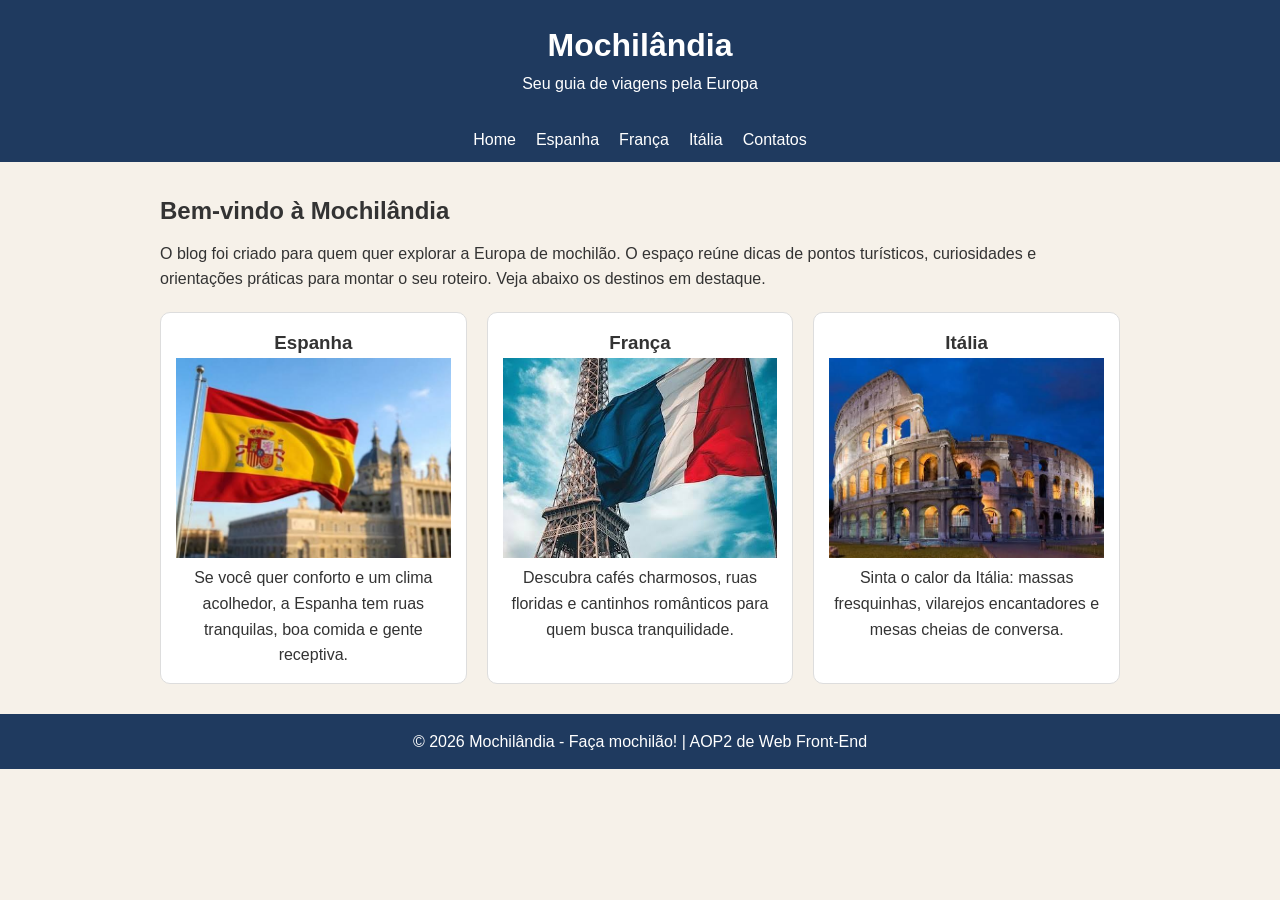
<file: index.html>
<!DOCTYPE html>
<html lang="pt-br">
<head>
    <meta charset="UTF-8">
    <meta name="viewport" content="width=device-width, initial-scale=1.0">
    <title>Mochilândia</title>
    <link rel="stylesheet" href="style.css">
</head>
<body>

    <header>
        <h1>Mochilândia</h1>
        <p>Seu guia de viagens pela Europa</p>
    </header>

    <nav>
        <ul>
            <li><a href="index.html">Home</a></li>
            <li><a href="espanha.html">Espanha</a></li>
            <li><a href="franca.html">França</a></li>
            <li><a href="italia.html">Itália</a></li>
            <li><a href="contato.html">Contatos</a></li>
        </ul>
    </nav>

    <main>
        <h2>Bem-vindo à Mochilândia</h2>
        <p>
            O blog foi criado para quem quer explorar a Europa de mochilão.
            O espaço reúne dicas de pontos turísticos, curiosidades e orientações
            práticas para montar o seu roteiro. Veja abaixo os destinos em destaque.
        </p>

        <div class="destaques">

            <section class="destaque">
                <h3>Espanha</h3>
                <a href="espanha.html">
                    <img src="img/espanha.jpg" alt="Bandeira da Espanha em frente ao Palácio Real de Madrid">
                </a>
                <p>
                    Se você quer conforto e um clima acolhedor, a Espanha tem ruas tranquilas, boa comida e gente receptiva.
                </p>
            </section>

            <section class="destaque">
                <h3>França</h3>
                <a href="franca.html">
                    <img src="img/franca.jpg" alt="Torre Eiffel em Paris">
                </a>
                <p>
                    Descubra cafés charmosos, ruas floridas e cantinhos românticos para quem busca tranquilidade.
                </p>
            </section>

            <section class="destaque">
                <h3>Itália</h3>
                <a href="italia.html">
                    <img src="img/italia.jpg" alt="Coliseu em Roma">
                </a>
                <p>
                    Sinta o calor da Itália: massas fresquinhas, vilarejos encantadores e mesas cheias de conversa.
                </p>
            </section>

        </div>
    </main>

    <footer>
        <p>
            © 2026 Mochilândia - Faça mochilão! | AOP2 de Web Front-End
        </p>
    </footer>

</body>
</html>
</file>
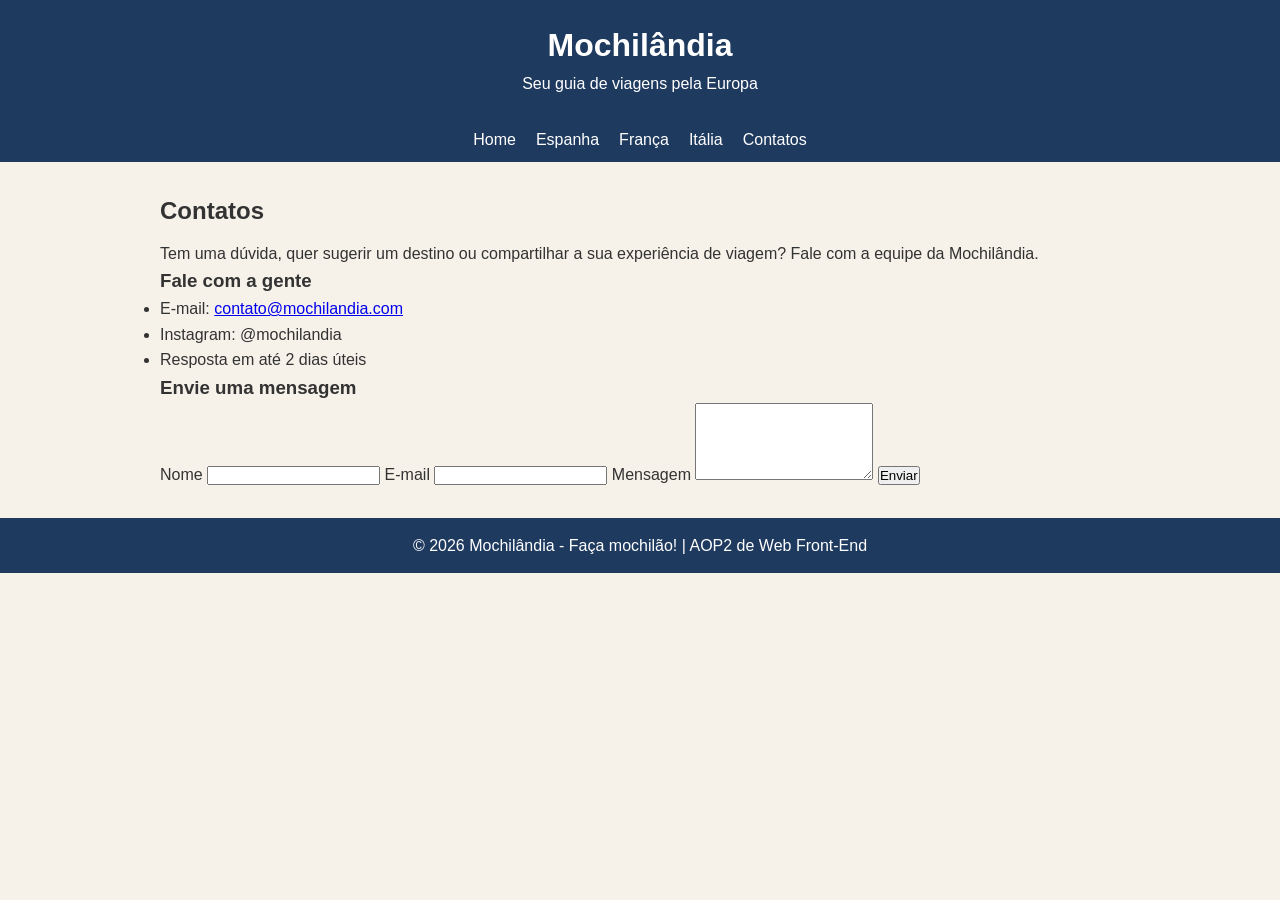
<file: contato.html>
<!DOCTYPE html>
<html lang="pt-br">
<head>
    <meta charset="UTF-8">
    <meta name="viewport" content="width=device-width, initial-scale=1.0">
    <title>Contatos - Mochilândia</title>
    <link rel="stylesheet" href="style.css">
</head>
<body>

    <header>
        <h1>Mochilândia</h1>
        <p>Seu guia de viagens pela Europa</p>
    </header>

    <nav>
        <ul>
            <li><a href="index.html">Home</a></li>
            <li><a href="espanha.html">Espanha</a></li>
            <li><a href="franca.html">França</a></li>
            <li><a href="italia.html">Itália</a></li>
            <li><a href="contato.html">Contatos</a></li>
        </ul>
    </nav>

    <main>
        <h2>Contatos</h2>
        <p>
            Tem uma dúvida, quer sugerir um destino ou compartilhar a sua experiência
            de viagem? Fale com a equipe da Mochilândia.
        </p>

        <section class="contato-info">
            <h3>Fale com a gente</h3>
            <ul>
                <li>E-mail: <a href="mailto:contato@mochilandia.com">contato@mochilandia.com</a></li>
                <li>Instagram: @mochilandia</li>
                <li>Resposta em até 2 dias úteis</li>
            </ul>
        </section>

        <section class="contato-form">
            <h3>Envie uma mensagem</h3>
            <form action="#" method="post">
                <label for="nome">Nome</label>
                <input type="text" id="nome" name="nome" required>

                <label for="email">E-mail</label>
                <input type="email" id="email" name="email" required>

                <label for="mensagem">Mensagem</label>
                <textarea id="mensagem" name="mensagem" rows="5" required></textarea>

                <button type="submit">Enviar</button>
            </form>
        </section>
    </main>

    <footer>
        <p>
            © 2026 Mochilândia - Faça mochilão! | AOP2 de Web Front-End
        </p>
    </footer>

</body>
</html>
</file>
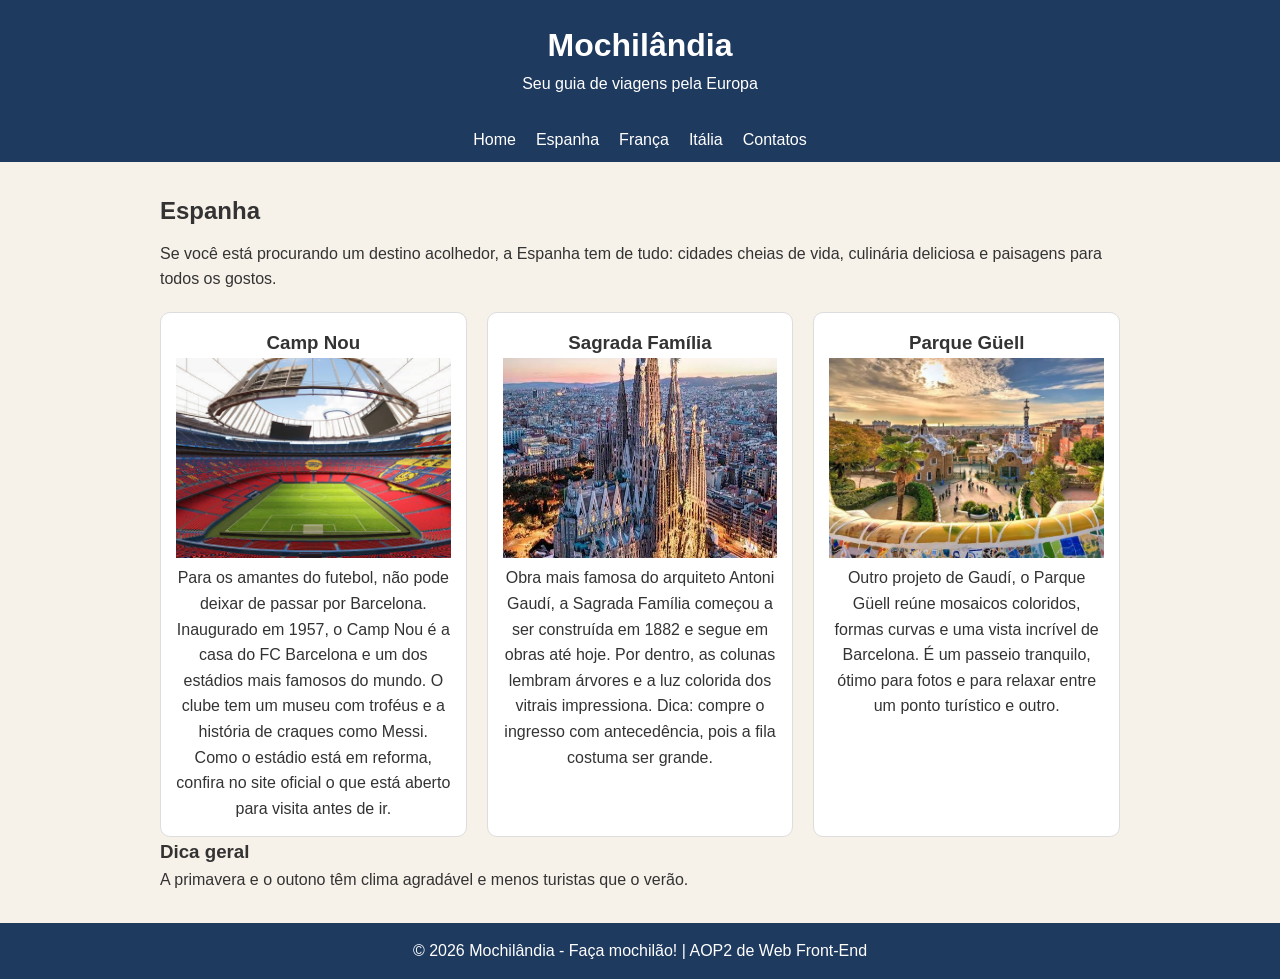
<file: espanha.html>
<!DOCTYPE html>
<html lang="pt-br">
<head>
    <meta charset="UTF-8">
    <meta name="viewport" content="width=device-width, initial-scale=1.0">
    <title>Espanha - Mochilândia</title>
    <link rel="stylesheet" href="style.css">
</head>
<body>

    <header>
        <h1>Mochilândia</h1>
        <p>Seu guia de viagens pela Europa</p>
    </header>

    <nav>
        <ul>
            <li><a href="index.html">Home</a></li>
            <li><a href="espanha.html">Espanha</a></li>
            <li><a href="franca.html">França</a></li>
            <li><a href="italia.html">Itália</a></li>
            <li><a href="contato.html">Contatos</a></li>
        </ul>
    </nav>

    <main>
        <h2>Espanha</h2>
        <p>
            Se você está procurando um destino acolhedor, a Espanha tem de tudo:
            cidades cheias de vida, culinária deliciosa e paisagens para todos os gostos.
        </p>

        <div class="destaques">

            <section class="destaque">
                <h3>Camp Nou</h3>
                <img src="img/campnou.jpg" alt="Estádio Camp Nou, casa do FC Barcelona">
                <p>
                    Para os amantes do futebol, não pode deixar de passar por Barcelona.
                    Inaugurado em 1957, o Camp Nou é a casa do FC Barcelona e um dos estádios
                    mais famosos do mundo. O clube tem um museu com troféus e a história de
                    craques como Messi. Como o estádio está em reforma, confira no site oficial
                    o que está aberto para visita antes de ir.
                </p>
            </section>

            <section class="destaque">
                <h3>Sagrada Família</h3>
                <img src="img/sagrada.jpg" alt="Basílica da Sagrada Família em Barcelona">
                <p>
                    Obra mais famosa do arquiteto Antoni Gaudí, a Sagrada Família começou a ser
                    construída em 1882 e segue em obras até hoje. Por dentro, as colunas lembram
                    árvores e a luz colorida dos vitrais impressiona. Dica: compre o ingresso com
                    antecedência, pois a fila costuma ser grande.
                </p>
            </section>

            <section class="destaque">
                <h3>Parque Güell</h3>
                <img src="img/parque.jpg" alt="Mosaicos coloridos no Parque Güell, em Barcelona">
                <p>
                    Outro projeto de Gaudí, o Parque Güell reúne mosaicos coloridos, formas curvas
                    e uma vista incrível de Barcelona. É um passeio tranquilo, ótimo para fotos e
                    para relaxar entre um ponto turístico e outro.
                </p>
            </section>

        </div>

        <h3>Dica geral</h3>
        <p>
            A primavera e o outono têm clima agradável e menos turistas que o verão.
        </p>
    </main>

    <footer>
        <p>
            © 2026 Mochilândia - Faça mochilão! | AOP2 de Web Front-End
        </p>
    </footer>

</body>
</html>
</file>
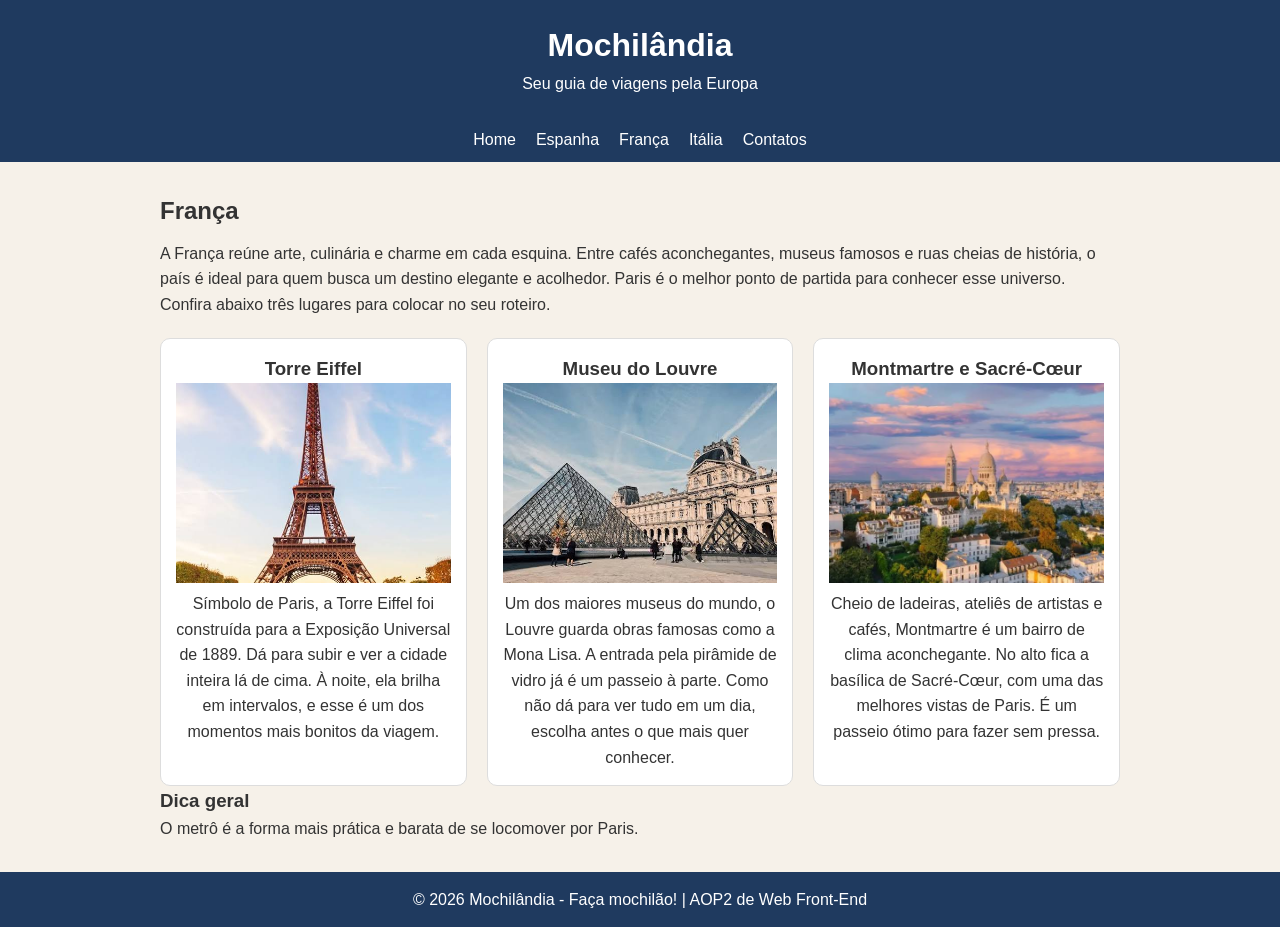
<file: franca.html>
<!DOCTYPE html>
<html lang="pt-br">
<head>
    <meta charset="UTF-8">
    <meta name="viewport" content="width=device-width, initial-scale=1.0">
    <title>França - Mochilândia</title>
    <link rel="stylesheet" href="style.css">
</head>
<body>

    <header>
        <h1>Mochilândia</h1>
        <p>Seu guia de viagens pela Europa</p>
    </header>

    <nav>
        <ul>
            <li><a href="index.html">Home</a></li>
            <li><a href="espanha.html">Espanha</a></li>
            <li><a href="franca.html">França</a></li>
            <li><a href="italia.html">Itália</a></li>
            <li><a href="contato.html">Contatos</a></li>
        </ul>
    </nav>

    <main>
        <h2>França</h2>
        <p>
            A França reúne arte, culinária e charme em cada esquina. Entre cafés aconchegantes, museus famosos e ruas cheias de história,
            o país é ideal para quem busca um destino elegante e acolhedor. Paris é o melhor ponto de partida para conhecer esse universo.
            Confira abaixo três lugares para colocar no seu roteiro.
        </p>

        <div class="destaques">

            <section class="destaque">
                <h3>Torre Eiffel</h3>
                <img src="img/torreeiffel.jpg" alt="Torre Eiffel iluminada ao entardecer, em Paris">
                <p>
                    Símbolo de Paris, a Torre Eiffel foi construída para a Exposição Universal de 1889. Dá para subir e ver a cidade inteira lá de cima.
                    À noite, ela brilha em intervalos, e esse é um dos momentos mais bonitos da viagem.
                </p>
            </section>

            <section class="destaque">
                <h3>Museu do Louvre </h3>
                <img src="img/museudolouvre.jpg" alt="Pirâmide de vidro na entrada do Museu do Louvre, em Paris">
                <p>
                    Um dos maiores museus do mundo, o Louvre guarda obras famosas como a Mona Lisa.
                    A entrada pela pirâmide de vidro já é um passeio à parte. Como não dá para ver tudo em um dia, escolha antes o que mais quer conhecer.
                </p>
            </section>

            <section class="destaque">
                <h3>Montmartre e Sacré-Cœur</h3>
                <img src="img/montmartre.jpg" alt=Basílica de Sacré-Cœur no alto de Montmartre, em Paris>
                <p>
                    Cheio de ladeiras, ateliês de artistas e cafés, Montmartre é um bairro de clima aconchegante.
                    No alto fica a basílica de Sacré-Cœur, com uma das melhores vistas de Paris. É um passeio ótimo para fazer sem pressa.
            </section>

        </div>

        <h3>Dica geral</h3>
        <p>
            O metrô é a forma mais prática e barata de se locomover por Paris.
        </p>
    </main>

    <footer>
        <p>
            © 2026 Mochilândia - Faça mochilão! | AOP2 de Web Front-End
        </p>
    </footer>

</body>
</html>
</file>
<file: style.css>
/* Reset: zera as margens do navegador */
* {
    margin: 0;
    padding: 0;
    box-sizing: border-box;
}

/* Página inteira */
body {
    font-family: Arial, sans-serif;
    background-color: #f6f1e9;
    color: #333;
    line-height: 1.6;
}

/* Topo com o nome do blog */
header {
    background-color: #1f3a5f;
    color: white;
    text-align: center;
    padding: 20px;
}

/* Menu horizontal */
nav {
    background-color: #1f3a5f;
}

nav ul {
    list-style: none;
    display: flex;
    justify-content: center;
    gap: 20px;
    padding: 10px;
}

nav a {
    color: white;
    text-decoration: none;
}

nav a:hover {
    color: #e8833a;
}

/* Conteúdo centralizado */
main {
    max-width: 1000px;
    margin: 0 auto;
    padding: 30px 20px;
}

main h2 {
    margin-bottom: 10px;
}

/* Cartões lado a lado */
.destaques {
    display: grid;
    grid-template-columns: repeat(3, 1fr);
    gap: 20px;
    margin-top: 20px;
}

.destaque {
    background-color: white;
    border: 1px solid #ddd;
    border-radius: 10px;
    padding: 15px;
    text-align: center;
}

.destaque img {
    width: 100%;
    height: 200px;
    object-fit: cover;
}

/* Rodapé */
footer {
    background-color: #1f3a5f;
    color: white;
    text-align: center;
    padding: 15px;
}
</file>
